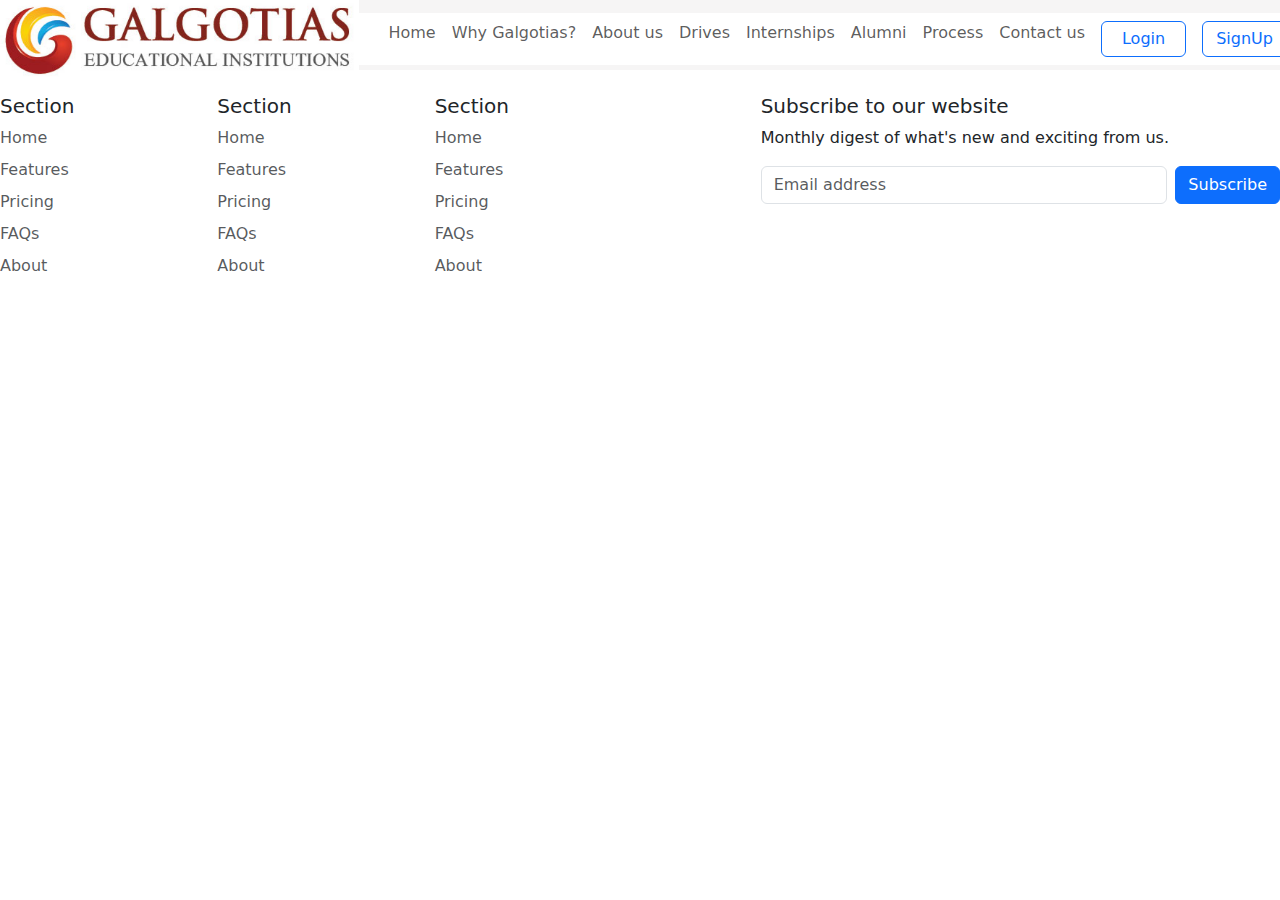
<file: TPO CELL/index.html>
<!DOCTYPE html>
<html lang="en">
<head>
    <meta charset="UTF-8">
    <meta name="viewport" content="width=device-width, initial-scale=1.0">
    <title>Galgotias Placement Cell</title>
  
    <link href="https://cdn.jsdelivr.net/npm/bootstrap@5.3.3/dist/css/bootstrap.min.css" rel="stylesheet" integrity="sha384-QWTKZyjpPEjISv5WaRU9OFeRpok6YctnYmDr5pNlyT2bRjXh0JMhjY6hW+ALEwIH" crossorigin="anonymous">
</head>
<body>

    <nav class="navbar navbar-expand-lg pt-3 sticky-top" style="background-color:rgb(246, 245, 245)!important;margin-bottom:0px!important;position:sticky!important;height:70px;">
        <div class="navbar-brand" style="position: relative;">
           
        <img src ="galgotiascollege.jpg" alt ="gcet" height ="100px" weight = "130px"/>

        </div>
        
        <div style="margin-left:-20px;margin-right:-20px;background-color:rgb(255, 255, 255)!important;width:100%!important;padding-left:25px;" class="navbar-collapse collapse" id="pcnav">
          <ul class="navbar-nav ml-auto">
                           <li class="nav-item pr-3">
              <a href="index.html" class="nav-link"><i class="fas fa-home"></i>  Home</a>
            </li>
            <li class="nav-item pr-3">
              <a href="whygalgotias.html" class="nav-link"><i class="fas fa-book"></i>  Why Galgotias?</a>
            </li>
            <li class="nav-item pr-3">
              <a href="aboutus.html" class="nav-link"><i class="fas fa-book"></i> About us</a>
            </li>
            <li class="nav-item pr-3">
              <a href="registration.html" class="nav-link"><i class="fas fa-graduation-cap"></i> Drives</a>
            </li>
                      <li class="nav-item pr-3">
            <a href="internships.html" class="nav-link"><i class="fas fa-paper-plane"></i> Internships</a>
          </li>
          <li class="nav-item pr-3">
              <a href="alumni/index.html" class="nav-link"><i class="fa fa-graduation-cap"></i>Alumni</a>
            </li>
            <li class="nav-item pr-3">
              <a href="https://crbc23.pgdavplacementcell.in/" class="nav-link"><i class="fab fa-leanpub"></i>Process</a>
            </li>
            <li class="nav-item pr-3">
              <a href="contactus" class="nav-link"><i class="fab fa-contact"></i>Contact us</a>
            </li>
                         <li class="nav-item mr-lg-4">
                <a class="nav-link" href="login.html"><button class="btn btn-outline-primary" style="padding: 5px;width: 85px;">Login</button></a>
              </li>
                              <li class="nav-item mr-lg-4">
                <a class="nav-link" href="signup.html">
                  <button class="btn btn-outline-primary" style="padding:5px;width: 85px;">
                    SignUp
                  </button>
                </a>
              </li>
                                                    
          </ul>
        </div>

      </nav>
     //footer
     <footer>
     <div class="row">
      <div class="col-6 col-md-2 mb-3">
        <h5>Section</h5>
        <ul class="nav flex-column">
          <li class="nav-item mb-2"><a href="#" class="nav-link p-0 text-body-secondary">Home</a></li>
          <li class="nav-item mb-2"><a href="#" class="nav-link p-0 text-body-secondary">Features</a></li>
          <li class="nav-item mb-2"><a href="#" class="nav-link p-0 text-body-secondary">Pricing</a></li>
          <li class="nav-item mb-2"><a href="#" class="nav-link p-0 text-body-secondary">FAQs</a></li>
          <li class="nav-item mb-2"><a href="#" class="nav-link p-0 text-body-secondary">About</a></li>
        </ul>
      </div>

      <div class="col-6 col-md-2 mb-3">
        <h5>Section</h5>
        <ul class="nav flex-column">
          <li class="nav-item mb-2"><a href="#" class="nav-link p-0 text-body-secondary">Home</a></li>
          <li class="nav-item mb-2"><a href="#" class="nav-link p-0 text-body-secondary">Features</a></li>
          <li class="nav-item mb-2"><a href="#" class="nav-link p-0 text-body-secondary">Pricing</a></li>
          <li class="nav-item mb-2"><a href="#" class="nav-link p-0 text-body-secondary">FAQs</a></li>
          <li class="nav-item mb-2"><a href="#" class="nav-link p-0 text-body-secondary">About</a></li>
        </ul>
      </div>

      <div class="col-6 col-md-2 mb-3">
        <h5>Section</h5>
        <ul class="nav flex-column">
          <li class="nav-item mb-2"><a href="#" class="nav-link p-0 text-body-secondary">Home</a></li>
          <li class="nav-item mb-2"><a href="#" class="nav-link p-0 text-body-secondary">Features</a></li>
          <li class="nav-item mb-2"><a href="#" class="nav-link p-0 text-body-secondary">Pricing</a></li>
          <li class="nav-item mb-2"><a href="#" class="nav-link p-0 text-body-secondary">FAQs</a></li>
          <li class="nav-item mb-2"><a href="#" class="nav-link p-0 text-body-secondary">About</a></li>
        </ul>
      </div>

      <div class="col-md-5 offset-md-1 mb-3">
        <form>
          <h5>Subscribe to our website</h5>
          <p>Monthly digest of what's new and exciting from us.</p>
          <div class="d-flex flex-column flex-sm-row w-100 gap-2">
            <label for="newsletter1" class="visually-hidden">Email address</label>
            <input id="newsletter1" type="text" class="form-control" placeholder="Email address">
            <button class="btn btn-primary" type="button">Subscribe</button>
          </div>
        </form>
      </div>
    </div>
    </footer>
</body>
</html>
</file>
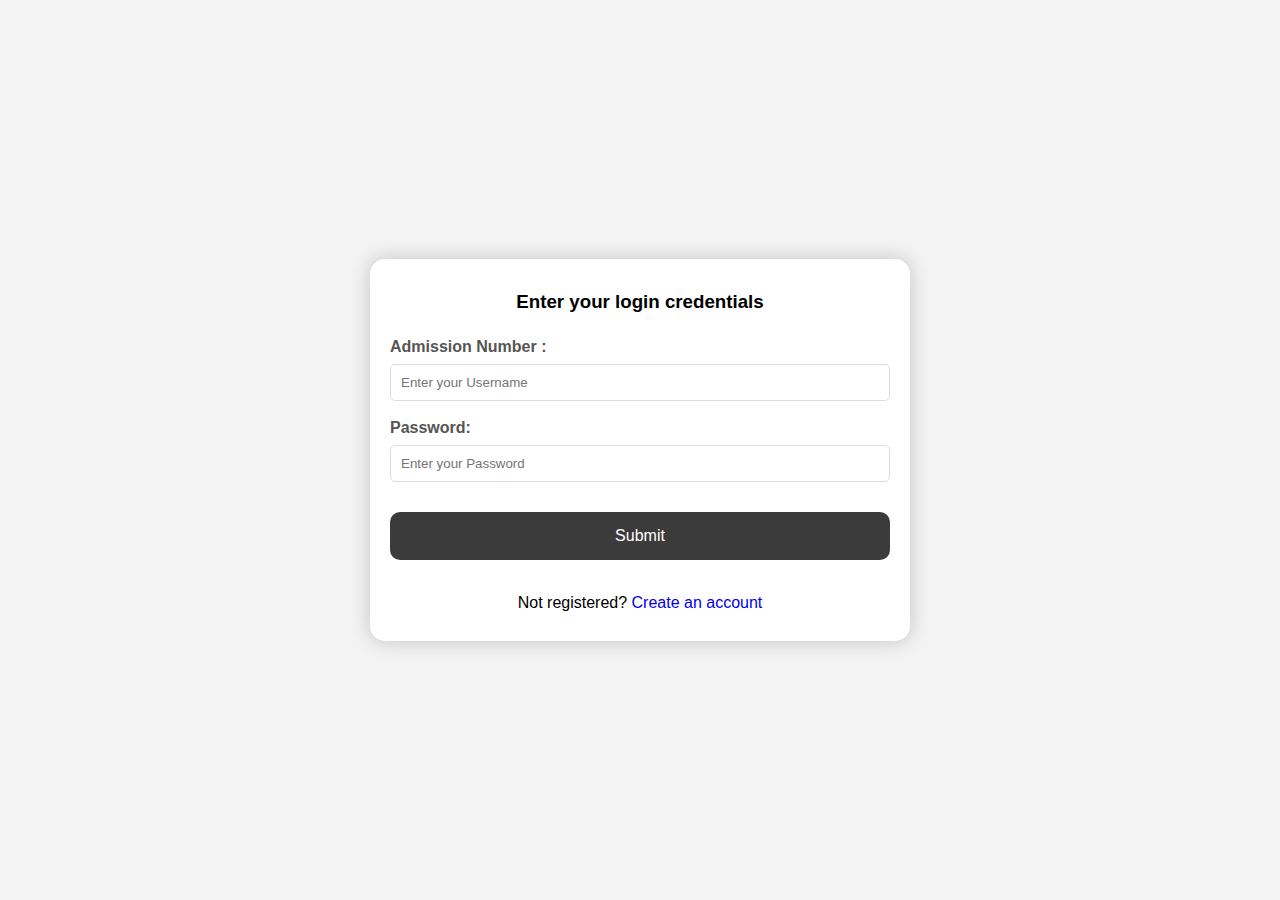
<file: TPO CELL/login.html>
<!DOCTYPE html>
<html lang="en">
<head>
    <meta charset="UTF-8">
    <meta name="viewport" content="width=device-width, initial-scale=1.0">
    <title>Login</title>
    <link rel="stylesheet" href="login.css">
</head>
<body>
  
    <div class="main">
      
        <h3>Enter your login credentials</h3>
        <form action="">
            <label for="first">
                  Admission Number :
              </label>
            <input type="text"
                   id="first"
                   name="first"
                   placeholder="Enter your Username" required>
 
            <label for="password">
                  Password:
              </label>
            <input type="password"
                   id="password"
                   name="password"
                   placeholder="Enter your Password" required>
 
            <div class="wrap">
                <button type="submit"
                        onclick="solve()">
                    Submit
                </button>
            </div>
        </form>
        <p>Not registered? 
              <a href="#"
               style="text-decoration: none;">
                Create an account
            </a>
        </p>
    </div>
</body>

</html>
</file>
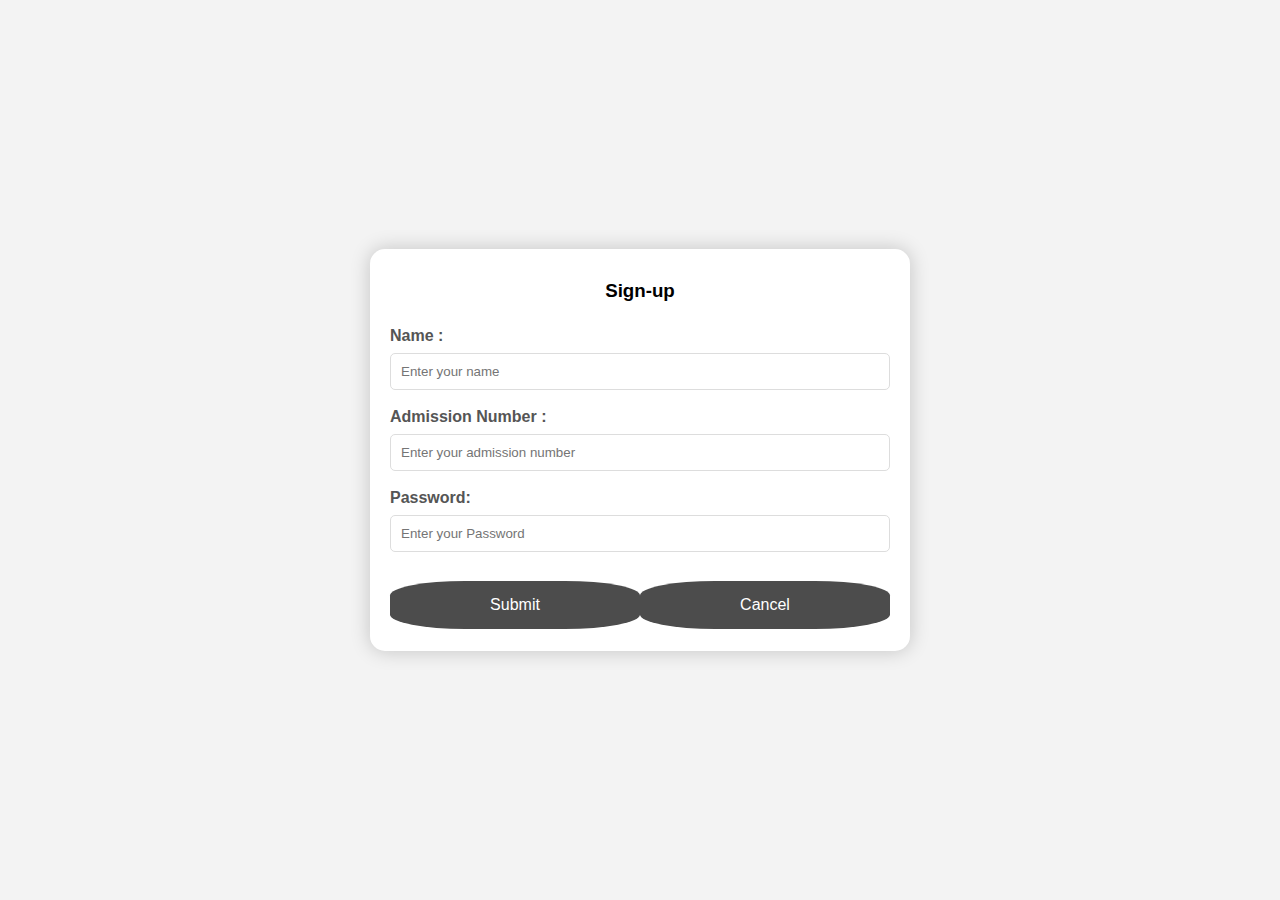
<file: TPO CELL/signup.html>
<!DOCTYPE html>
<html lang="en">
<head>
    <meta charset="UTF-8">
    <meta name="viewport" content="width=device-width, initial-scale=1.0">
    <title>Sign-up</title>
    <link rel="stylesheet" href="signup.css">
</head>
<body>
  
    <div class="main">
      
     
        <form action="">
            <h3> Sign-up</h3>
            <label for="name">Name :</label>
            <input type ="text" id ="name" name="name" placeholder="Enter your name" required>
            <label for="first">
                  Admission Number :
              </label>
            <input type="text"
                   id="first"
                   name="first"
                   placeholder="Enter your admission number" required>
 
            <label for="password">
                  Password:
              </label>
            <input type="password"
                   id="password"
                   name="password"
                   placeholder="Enter your Password" required>
 
            <div class="wrap">
                <button type="submit"
                        onclick="solve()">
                    Submit
                </button>
                <button type ="cancel" onclick ="solve()">Cancel</button>
            </div>
        </form>
       
    </div>
</body>

</html>
</file>
<file: TPO CELL/login.css>
body {
    display: flex;
    align-items: center;
    justify-content: center;
    font-family: sans-serif;
    line-height: 1.5;
    min-height: 100vh;
    background: #f3f3f3;
    flex-direction: column;
    margin: 0;
}
 
.main {
    background-color: #fff;
    border-radius: 15px;
    box-shadow: 0 0 20px rgba(0, 0, 0, 0.2);
    padding: 10px 20px;
    transition: transform 0.2s;
    width: 500px;
    text-align: center;
}
 

 
label {
    display: block;
    width: 100%;
    margin-top: 10px;
    margin-bottom: 5px;
    text-align: left;
    color: #555;
    font-weight: bold;
}
 
 
input {
    display: block;
    width: 100%;
    margin-bottom: 15px;
    padding: 10px;
    box-sizing: border-box;
    border: 1px solid #ddd;
    border-radius: 5px;
}
 
button {
    padding: 15px;
    border-radius: 10px;
    margin-top: 15px;
    margin-bottom: 15px;
    border: none;
    color: white;
    cursor: pointer;
    background-color: #3b3b3b;
    width: 100%;
    font-size: 16px;
}
 
.wrap {
    display: flex;
    justify-content: center;
    align-items: center;
}
</file>
<file: TPO CELL/signup.css>
body {
    display: flex;
    align-items: center;
    justify-content: center;
    font-family: sans-serif;
    line-height: 1.5;
    min-height: 100vh;
    background: #f3f3f3;
    flex-direction: column;
    margin: 0;
}
 
.main {
    background-color: #fff;
    border-radius: 15px;
    box-shadow: 0 0 20px rgba(0, 0, 0, 0.2);
    padding: 10px 20px;
    transition: transform 0.2s;
    width: 500px;
    text-align: center;
}
 

 
label {
    display: block;
    width: 100%;
    margin-top: 10px;
    margin-bottom: 5px;
    text-align: left;
    color: #555;
    font-weight: bold;
}
 
 
input {
    display: block;
    width: 100%;
    margin-bottom: 15px;
    padding: 10px;
    box-sizing: border-box;
    border: 1px solid #ddd;
    border-radius: 5px;
}
 
button {
    padding: 15px;
    border-radius: 10px;
    margin-top: 14px;
    margin-bottom: 12px;
    border: none;
    color: white;
    cursor: pointer;
    background-color: #4c4c4c;
    width: 100%;
    font-size: 16px;
    border-radius: 30%;
}
 
.wrap {
    display: flex;
    justify-content: center;
    align-items: center;
}
</file>
